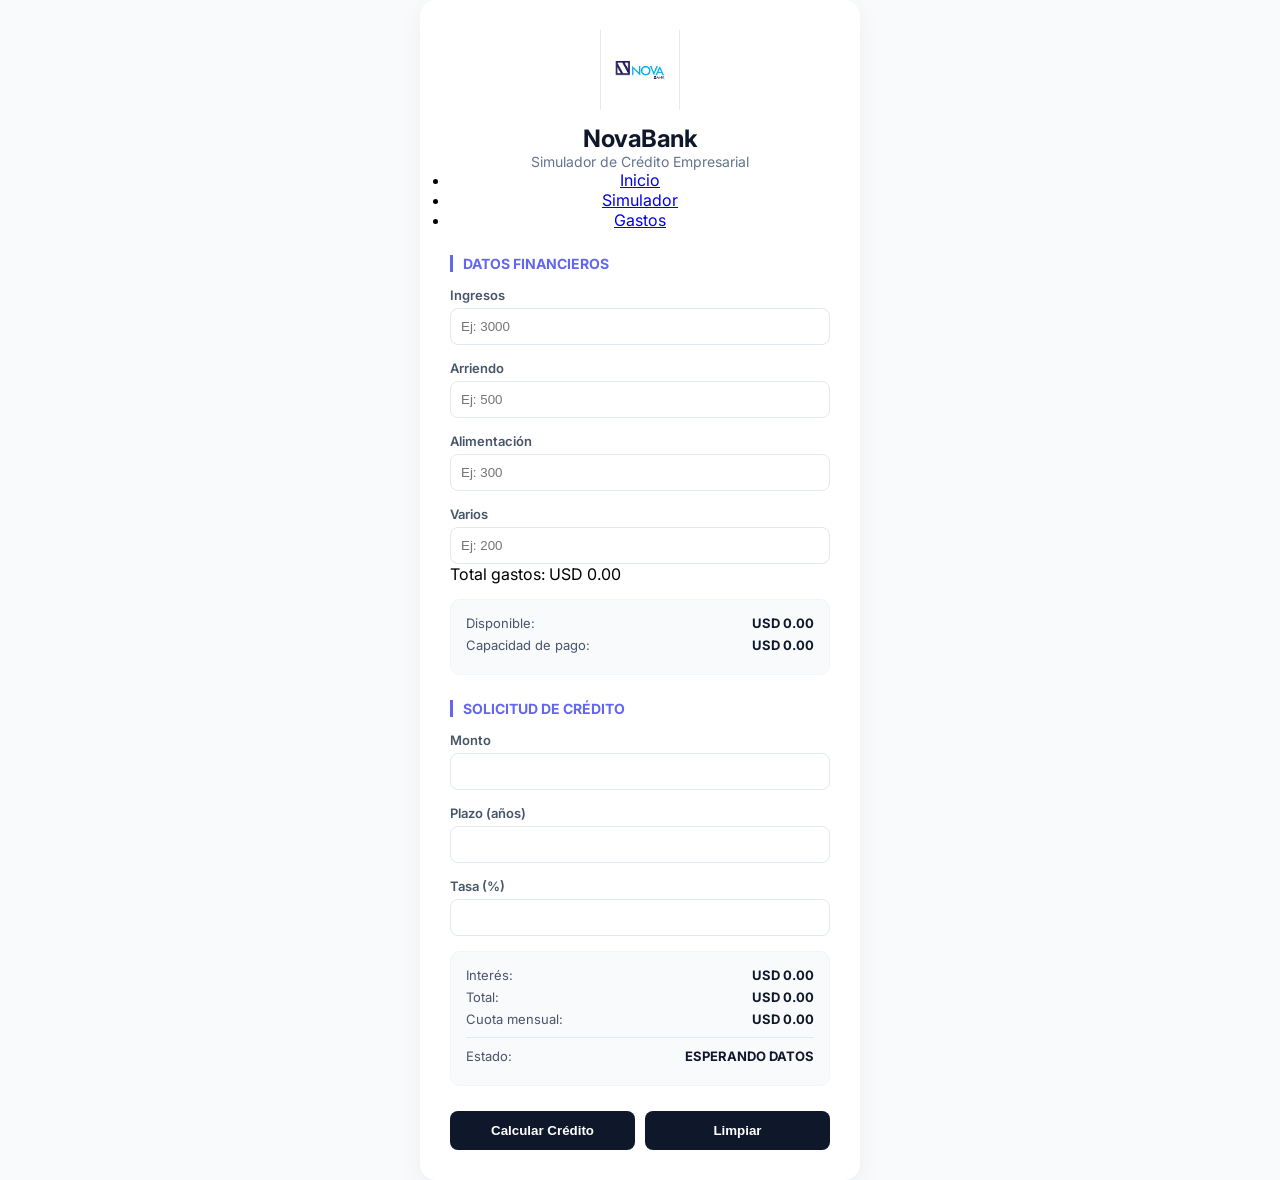
<file: index.html>
<!DOCTYPE html>
<html lang="es">
<head>
    <meta charset="UTF-8">
    <meta name="viewport" content="width=device-width, initial-scale=1.0">
    <title>NovaBank | Simulador de Crédito</title>
    <link rel="stylesheet" href="simulador.css">
</head>
<body>

    <div class="container">
        <div class="header">
            <img src="logo.png" alt="NovaBank Logo" class="logo">
            <h1>NovaBank</h1>
            <p>Simulador de Crédito Empresarial</p>

            <!-- ✅ MENÚ AGREGADO -->
            <nav class="menu">
                <ul>
                    <li><a href="#">Inicio</a></li>
                    <li><a href="#">Simulador</a></li>
                    <li><a href="#">Gastos</a></li> <!-- 👈 NUEVO -->
                </ul>
            </nav>
        </div>

        <div class="card">
            <h2>Datos financieros</h2>

            <label>Ingresos</label>
            <input type="text" id="txtIngresos" placeholder="Ej: 3000">
            <span id="errIngresos" class="error-msg"></span>

            <label>Arriendo</label>
            <input type="text" id="txtArriendo" placeholder="Ej: 500">
            <span id="errArriendo" class="error-msg"></span>

            <label>Alimentación</label>
            <input type="text" id="txtAlimentacion" placeholder="Ej: 300">
            <span id="errAlimentacion" class="error-msg"></span>

            <label>Varios</label>
            <input type="text" id="txtVarios" placeholder="Ej: 200">
            <span id="errVarios" class="error-msg"></span>

            <p>Total gastos: <span id="spnTotalGastos">USD 0.00</span></p>

            <div class="result-box">
                <p>Disponible: <span id="spnDisponible">USD 0.00</span></p>
                <p>Capacidad de pago: <span id="spnCapacidadPago">USD 0.00</span></p>
            </div>

            <h2>Solicitud de crédito</h2>

            <label>Monto</label>
            <input type="text" id="txtMonto">
            <span id="errMonto" class="error-msg"></span>

            <label>Plazo (años)</label>
            <input type="text" id="txtPlazo">
            <span id="errPlazo" class="error-msg"></span>

            <label>Tasa (%)</label>
            <input type="text" id="txtTasaInteres">
            <span id="errTasaInteres" class="error-msg"></span>

            <div class="result-box">
                <p>Interés: <span id="spnInteresPagar">USD 0.00</span></p>
                <p>Total: <span id="spnTotalPrestamo">USD 0.00</span></p>
                <p>Cuota mensual: <span id="spnCuotaMensual">USD 0.00</span></p>
                <p class="estado">Estado: <span id="spnEstadoCredito">ESPERANDO DATOS</span></p>
            </div>

            <div class="buttons">
                <button onclick="calcular()">Calcular Crédito</button>
                <button type="button" onclick="reiniciarSimulador()">Limpiar</button>
            </div>
        </div>
    </div>

    <script src="funciones.js"></script>
    <script src="simulador.js"></script>
</body>
</html>
</file>
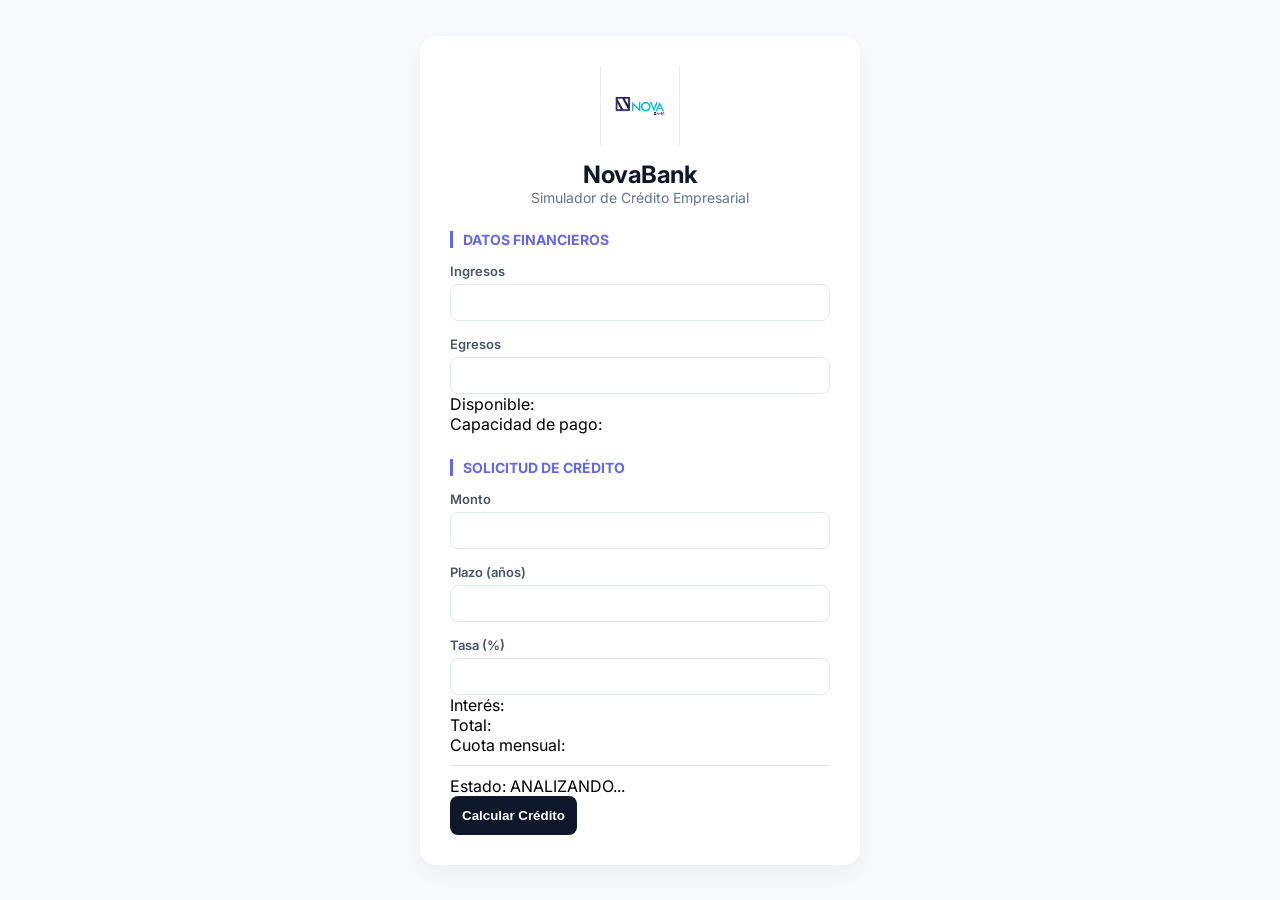
<file: simulador.html>
<!DOCTYPE html>
<html lang="es">
<head>
    <meta charset="UTF-8">
    <meta name="viewport" content="width=device-width, initial-scale=1.0">
    <title>NovaBank | Simulador de Crédito</title>
    <link rel="stylesheet" href="simulador.css">
</head>
<body>

    <div class="container">

        <!-- HEADER -->
        <div class="header">
            <img src="logo.png" class="logo"    width="100px">
            <h1>NovaBank</h1>
            <p>Simulador de Crédito Empresarial</p>
        </div>

        <!-- FORMULARIO -->
        <div class="card">

            <h2>Datos financieros</h2>

            <label>Ingresos</label>
            <input type="text" id="txtIngresos">

            <label>Egresos</label>
            <input type="text" id="txtEgresos">

            <div class="result">
                <p>Disponible: <span id="spnDisponible"></span></p>
                <p>Capacidad de pago: <span id="spnCapacidadPago"></span></p>
            </div>

            <h2>Solicitud de crédito</h2>

            <label>Monto</label>
            <input type="text" id="txtMonto">

            <label>Plazo (años)</label>
            <input type="text" id="txtPlazo">

            <label>Tasa (%)</label>
            <input type="text" id="txtTasaInteres">

            <div class="result">
                <p>Interés: <span id="spnInteresPagar"></span></p>
                <p>Total: <span id="spnTotalPrestamo"></span></p>
                <p>Cuota mensual: <span id="spnCuotaMensual"></span></p>
                <p class="estado">Estado: <span id="spnEstadoCredito">ANALIZANDO...</span></p>
            </div>

            <button onclick="calcular()">Calcular Crédito</button>

        </div>

    </div>

    <script src="funciones.js"></script>
    <script src="simulador.js"></script>
</body>
</html>
</file>
<file: simulador.css>
@import url('https://fonts.googleapis.com/css2?family=Inter:wght@400;600;700&display=swap');

* { margin: 0; padding: 0; box-sizing: border-box; }

body {
    font-family: 'Inter', sans-serif;
    background: #f8fafc;
    min-height: 100vh;
    display: flex;
    align-items: center;
    justify-content: center;
}

.container {
    width: 100%;
    max-width: 440px;
    background: white;
    padding: 30px;
    border-radius: 16px;
    box-shadow: 0 10px 25px rgba(0,0,0,0.05);
}

/* Estilo del Logo y Header */
.header {
    text-align: center;
    margin-bottom: 20px;
}

.logo {
    width: 80px; /* Ajusta según tu preferencia */
    height: auto;
    margin-bottom: 10px;
}

h1 { color: #0f172a; font-size: 24px; letter-spacing: -0.5px; }
.header p { color: #64748b; font-size: 14px; }

/* Resto de estilos se mantienen igual que en la actualización anterior */
h2 {
    font-size: 14px;
    text-transform: uppercase;
    color: #6366f1;
    margin: 25px 0 10px;
    border-left: 3px solid #6366f1;
    padding-left: 10px;
}

label { display: block; font-size: 13px; font-weight: 600; color: #475569; margin-top: 15px; }

input {
    width: 100%;
    padding: 10px;
    margin-top: 5px;
    border: 1px solid #e2e8f0;
    border-radius: 8px;
    transition: 0.2s;
}

input:focus { border-color: #6366f1; outline: none; box-shadow: 0 0 0 3px rgba(99,102,241,0.1); }

.error-msg { color: #ef4444; font-size: 11px; margin-top: 4px; display: none; font-weight: 500; }

.result-box {
    background: #f8fafc;
    padding: 15px;
    border-radius: 10px;
    margin-top: 15px;
    border: 1px solid #f1f5f9;
}

.result-box p { font-size: 13px; color: #475569; display: flex; justify-content: space-between; margin-bottom: 6px; }
.result-box span { font-weight: 700; color: #0f172a; }

.estado {
    margin-top: 10px;
    padding-top: 10px;
    border-top: 1px solid #e2e8f0;
}

.buttons { display: flex; gap: 10px; margin-top: 25px; }

button {
    flex: 2;
    padding: 12px;
    border: none;
    border-radius: 8px;
    background: #0f172a;
    color: white;
    font-weight: 600;
    cursor: pointer;
    transition: 0.2s;
}

button.secondary { flex: 1; background: #f1f5f9; color: #475569; border: 1px solid #e2e8f0; }

button:hover { opacity: 0.9; transform: translateY(-1px); }
button.secondary:hover { background: #e2e8f0; }
</file>
